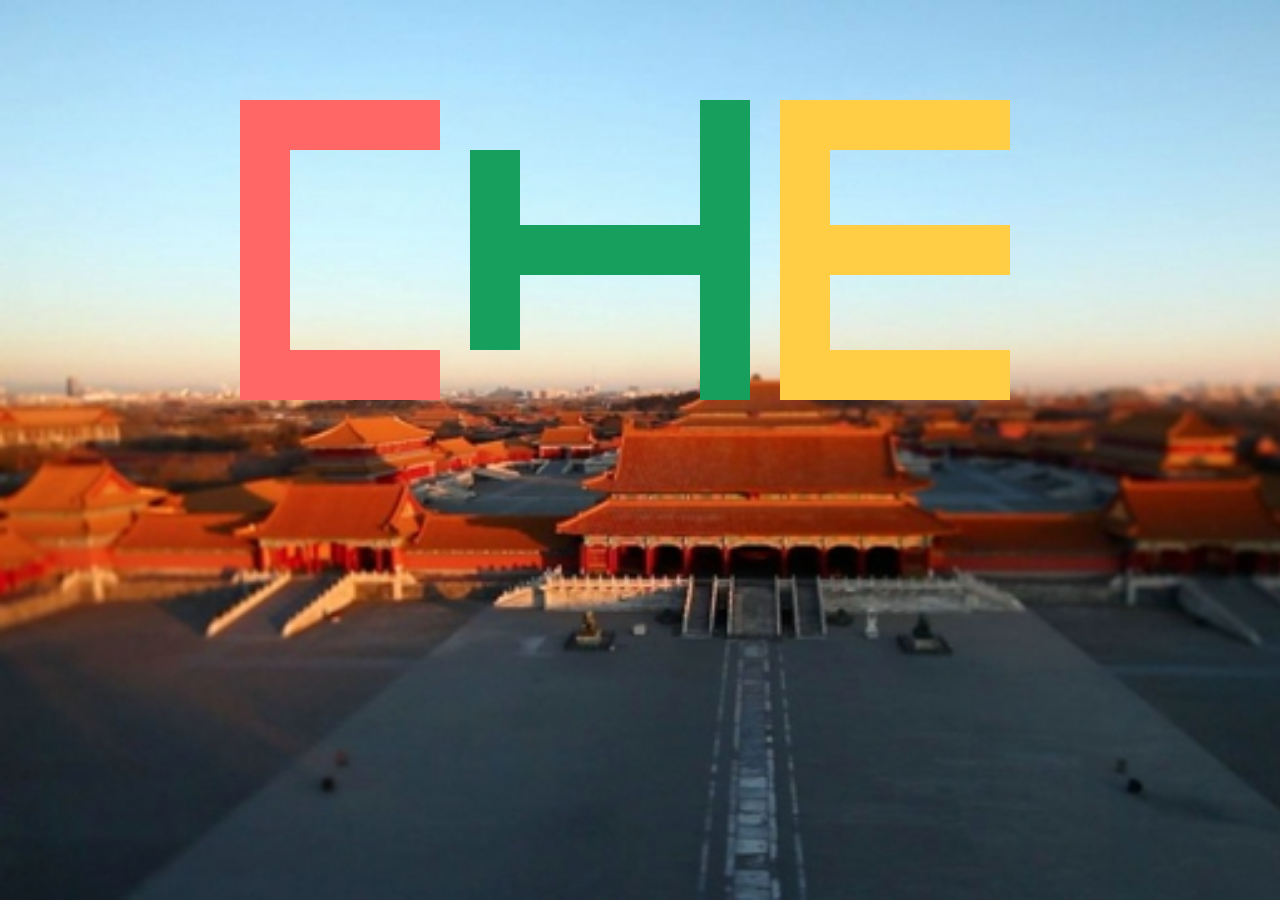
<file: index.html>
<!DOCTYPE >
<html>
 <head>
  <title> che </title>
  <meta name="description" content="rebey.cn" />
  <link href="main.css" rel="stylesheet" type="text/css" />
 </head>

 <body>
  <svg class="logo rotate-animate animate" width="800px" height="400px" viewBox="0 0 800 400" version="1.1" xmlns="http://www.w3.org/2000/svg" xmlns:xlink="http://www.w3.org/1999/xlink">
    <g id="c">
  		<rect class="font" id="rect1" width="200" height="50" x="0" y="0" />
  		<rect class="font" id="rect2" width="50" height="300" x="0" y="0" />
  		<rect class="font" id="rect3" width="200" height="50" x="0" y="250" />
    </g>

	  <g id="h">
		  <rect class="font" id="rect4" width="50" height="300" x="460" y="0" />
		  <rect class="font" id="rect5" width="50" height="200" x="230" y="50" />
		  <rect class="font" id="rect6" width="200" height="50" x="260" y="125" />
	  </g>

    <g id="e1">
      <rect class="font" id="rect7-1" width="200" height="50" x="570" y="0" />
      <rect class="font" id="rect7-2" width="200" height="50" x="570" y="125" />
      <rect class="font" id="rect8" width="50" height="300" x="540" y="0" />
    </g>

    <g id="e2">
      <rect class="font" id="rect7-3" width="200" height="50" x="570" y="250" />
    </g>
  </svg>
 </body>
</html>
</file>
<file: main.css>
/** 背景 **/
html {
  background-image: url('bg.jpg');
  background-size: cover;

}
/** 字体样式 **/
svg.font {
  fill:#000;stroke-width:1.68900001;stroke-miterlimit:4;stroke-dasharray:none
}
/** C向右移动 **/
.animate #c {
    -webkit-animation-name: movec;
            animation-name: movec;
    -webkit-animation-duration: 1.5s;
            animation-duration: 1.5s;
    -webkit-animation-delay: 2.2s;
            animation-delay: 2.2s;
    -webkit-animation-fill-mode: forwards;
            animation-fill-mode: forwards;
    -webkit-animation-iteration-count: 1;
            animation-iteration-count: 1;
    -webkit-animation-timing-function: ease;
            animation-timing-function: ease;
    -webkit-transform-origin: center center;
            transform-origin: center center;
    position: absolute;
    fill: hsl(0, 100%, 70%);
}
@-webkit-keyframes movec {
    to {
        fill: #ffe;
        -webkit-transform: translateX(520px);
                transform: translateX(520px);
    }
}
@keyframes movec {
    to {
        fill: #ffe;
        -webkit-transform: translateX(520px);
                transform: translateX(520px);
    }
}

/** H顺时针旋转90° **/
.rotate-animate #h {
    -webkit-animation-name: rotate_h;
            animation-name: rotate_h;
    -webkit-animation-delay: 2s;
            animation-delay: 2s;
    -webkit-animation-duration: 4s;
            animation-duration: 4s;
    -webkit-animation-timing-function: ease;
            animation-timing-function: ease;
    -webkit-transform-origin: center center;
            transform-origin: center center;
    -webkit-animation-iteration-count: 1;
            animation-iteration-count: 1;
    -webkit-animation-fill-mode: forwards;
            animation-fill-mode: forwards;
    fill: #17A05D;
}
@-webkit-keyframes rotate_h {
    from {
        -webkit-transform: rotateZ(0deg);
                transform: rotateZ(0deg);
    }
    to {
      fill: #001;
      -webkit-transform: rotateZ(90deg) translateY(150px);
              transform: rotateZ(90deg) translateY(150px);
    }
}
@keyframes rotate_h {
    from {
        -webkit-transform: rotateZ(0deg);
                transform: rotateZ(0deg);
    }
    to {
      fill: #001;
      -webkit-transform: rotateZ(90deg) translateY(150px);
              transform: rotateZ(90deg) translateY(150px);
    }
}

/** e缩小 **/
.rotate-animate #e1 {
    -webkit-animation-name: scale_e;
            animation-name: scale_e;
    -webkit-animation-delay: 2s;
            animation-delay: 2s;
    -webkit-animation-duration: 3.2s;
            animation-duration: 3.2s;
    -webkit-animation-timing-function: ease;
            animation-timing-function: ease;
    -webkit-transform-origin: center center;
            transform-origin: center center;
    -webkit-animation-iteration-count: 1;
            animation-iteration-count: 1;
    -webkit-animation-fill-mode: forwards;
            animation-fill-mode: forwards;
    fill: #FFCE44;
}
@-webkit-keyframes scale_e {
    to {
      fill: #ffe;
      -webkit-transform: scale(.5);
              transform: scale(.5);
    }
}
@keyframes scale_e {
    to {
      fill: #ffe;
      -webkit-transform: scale(.5);
              transform: scale(.5);
    }
}

/** e2旋转90° **/
.rotate-animate #e2 {
    -webkit-animation-name: rotate_e;
            animation-name: rotate_e;
    -webkit-animation-delay: 2s;
            animation-delay: 2s;
    -webkit-animation-duration: 3.2s;
            animation-duration: 3.2s;
    -webkit-animation-timing-function: ease;
            animation-timing-function: ease;
    -webkit-transform-origin: center center;
            transform-origin: center center;
    -webkit-animation-iteration-count: 1;
            animation-iteration-count: 1;
    -webkit-animation-fill-mode: forwards;
            animation-fill-mode: forwards;
    fill: #FFCE44;
}
@-webkit-keyframes rotate_e {
    from {
        -webkit-transform: rotateZ(0deg);
                transform: rotateZ(0deg);
    }
    to {
      fill: #ffe;
      -webkit-transform: rotateZ(90deg) translateY(6px) translateX(-80px) scale(.5);
              transform: rotateZ(90deg) translateY(6px) translateX(-80px) scale(.5);
    }
}
@keyframes rotate_e {
    from {
        -webkit-transform: rotateZ(0deg);
                transform: rotateZ(0deg);
    }
    to {
      fill: #ffe;
      -webkit-transform: rotateZ(90deg) translateY(6px) translateX(-80px) scale(.5);
              transform: rotateZ(90deg) translateY(6px) translateX(-80px) scale(.5);
    }
}

svg.logo {
    display: block;
    margin: 100px auto 0;
}
</file>
